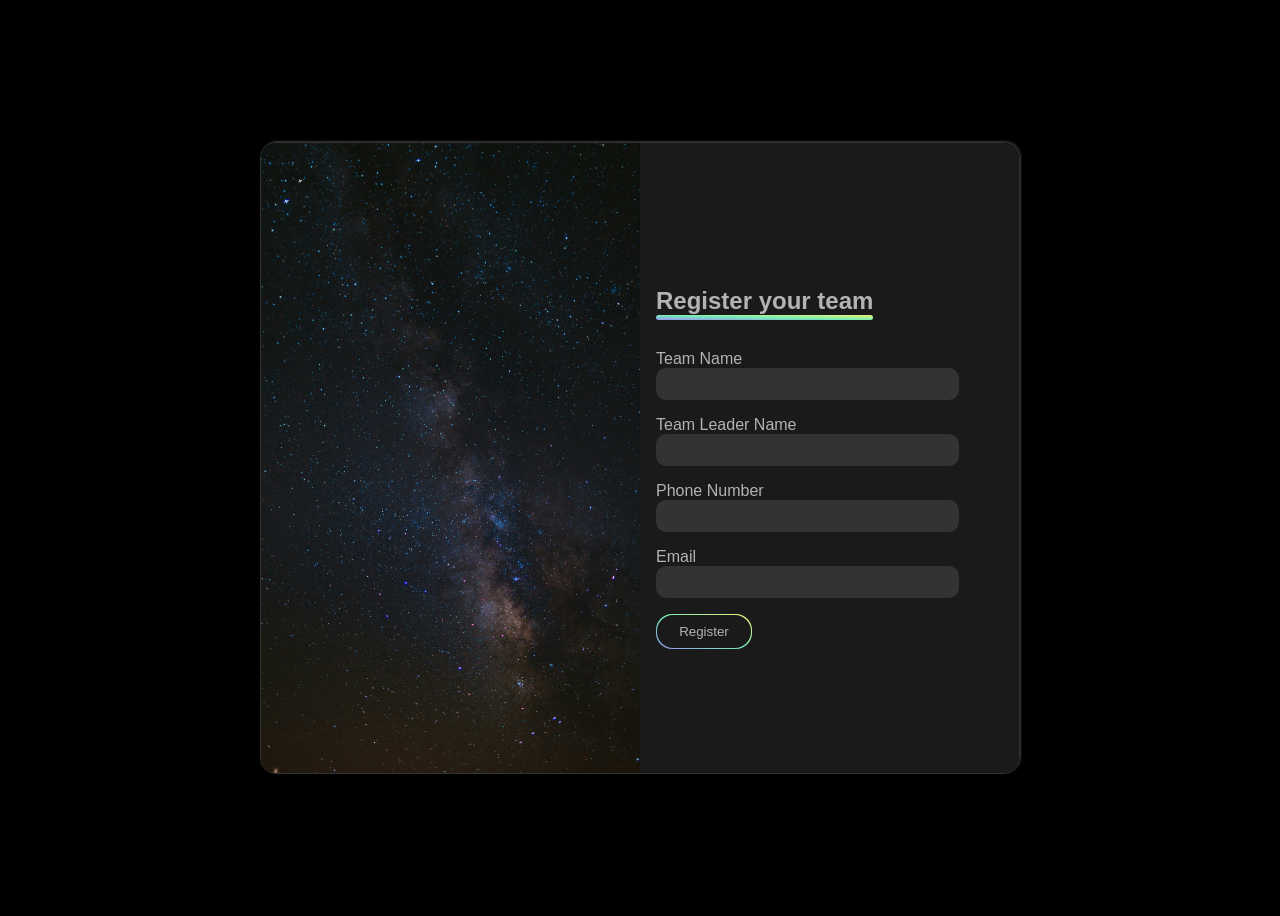
<file: day-1-sign-up/index.html>
<!doctype html>
<html lang="en">
  <head>
    <meta charset="UTF-8" />
    <meta name="viewport" content="width=device-width, initial-scale=1.0" />
    <title>Sign Up</title>
    <link rel="stylesheet" href="styles.css" />
  </head>
  <body>
    <div class="grid-container">
      <div class="grid-item">
        <img src="./images/image.jpg" />
      </div>
      <div class="grid-item form">
        <div class="form-container">
            <h2>Register your team</h2>
            <form>
                <label>Team Name</label>
                <input>
                <label>Team Leader Name</label>
                <input>
                <label>Phone Number</label>
                <input>
                <label>Email</label>
                <input type="email">
                <button>Register</button>
            </form>
        </div>
      </div>
    </div>
  </body>
</html>
</file>
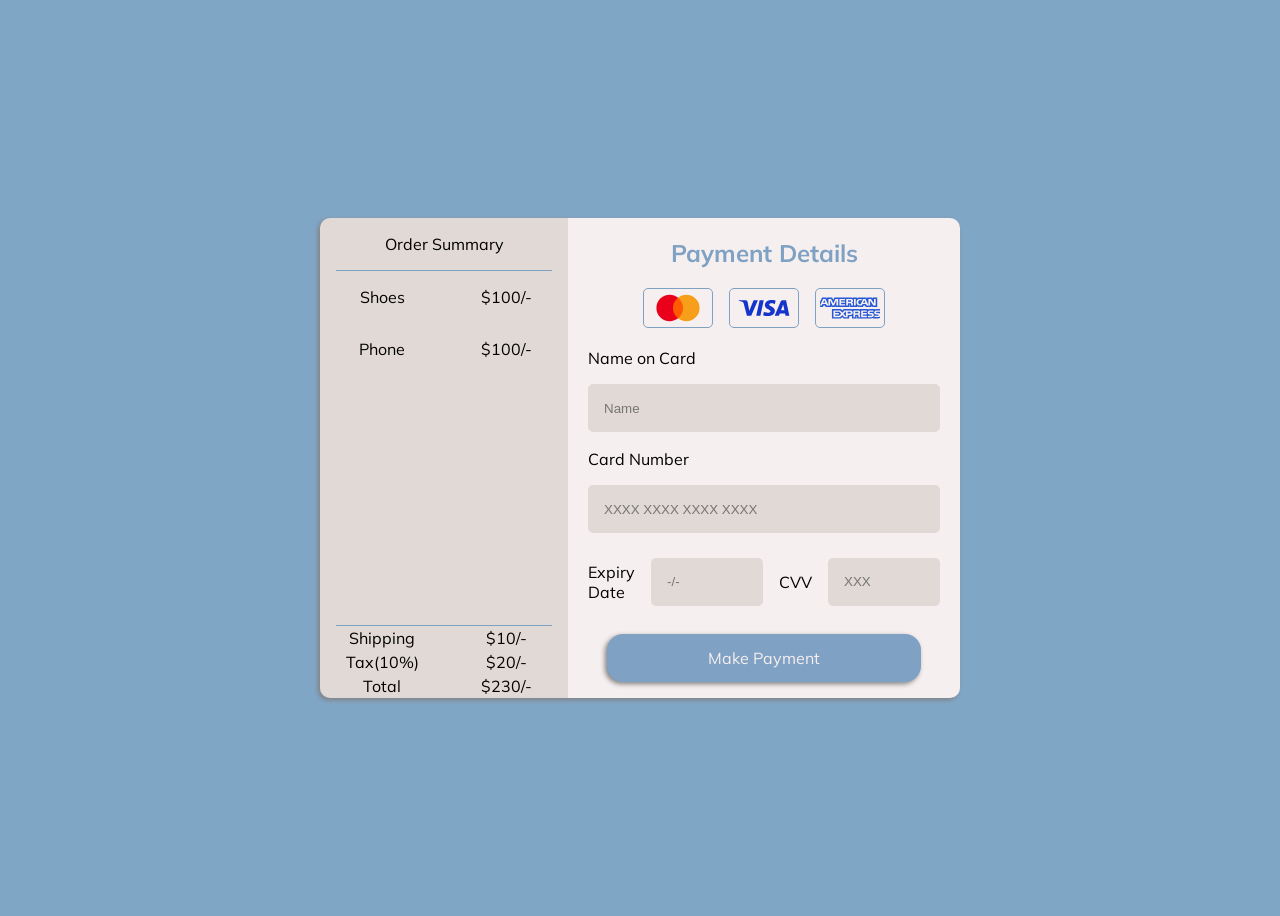
<file: day-2-credit-card/index.html>
<!doctype html>
<html lang="en">
  <head>
    <meta charset="UTF-8" />
    <meta name="viewport" content="width=device-width, initial-scale=1.0" />
    <title>Checkout</title>
    <link rel="preconnect" href="https://fonts.googleapis.com" />
    <link rel="preconnect" href="https://fonts.gstatic.com" crossorigin />
    <link
      href="https://fonts.googleapis.com/css2?family=Mulish:ital,wght@0,200..1000;1,200..1000&family=Quicksand:wght@300..700&display=swap"
      rel="stylesheet"
    />
    <link rel="stylesheet" href="./styles.css" />
  </head>
  <body>
    <div class="payment-container">
      <div class="grid-item list">
        <div>
          <p>Order Summary</p>
          <hr />
        </div>
        <div class="item-container">
          <div class="order-item">
            <p>Shoes</p>
            <p>$100/-</p>
          </div>
          <div class="order-item">
            <p>Phone</p>
            <p>$100/-</p>
          </div>
        </div>
        <hr />
        <div class="payment-summary">
          <p>Shipping</p>
          <p>$10/-</p>
          <p>Tax(10%)</p>
          <p>$20/-</p>
          <p>Total</p>
          <p>$230/-</p>
        </div>
      </div>
      <div class="grid-item credit-card">
        <h2>Payment Details</h2>
        <div class="card-choice">
          <button><img src="images/mastercard.svg" /></button>
          <button><img src="images/visa.svg" /></button>
          <button><img src="images/amex.svg" /></button>
        </div>
        <form>
          <label>Name on Card</label>
          <input placeholder="Name" />
          <label>Card Number</label>
          <input placeholder="XXXX XXXX XXXX XXXX" />
          <div class="card-deets-2">
            <label>Expiry Date</label>
            <input placeholder="-/-" />
            <label>CVV</label>
            <input placeholder="XXX" />
          </div>
        </form>
        <button class="make-payment">Make Payment</button>
      </div>
    </div>
  </body>
</html>
</file>
<file: day-1-sign-up/styles.css>
:root {
  --black-0: hsl(0, 0%, 0%);
  --black-5: hsl(0, 0%, 5%);
  --black-10: hsl(0, 0%, 10%);
  --black-20: hsl(0, 0%, 20%);
  --text-main: hsl(0, 0%, 70%);
}

body {
  background-color: var(--black-0);
  height: 100vh;
  display: flex;
  justify-content: center;
  align-items: center;
}

.grid-container {
  display: grid;
  grid-template-columns: 1fr 1fr;
  width: 60%;
  height: 80vh;
  border-radius: 16px;
  overflow: hidden;
  border: 1px var(--black-20) solid;
  box-shadow: 1px -1px 2px var(--black-20);
  max-height: 70vh;
}

.grid-item {
  width: 100%;
  height: 100%;
  overflow: hidden;
  background-color: var(--black-10);
}

.grid-item img {
  width: 100%;
  height: 100%;
  object-fit: cover;
  display: block;
}

.form-container {
  width: 80%;
  margin: 1rem;
}

.form-container h2 {
  font-family: sans-serif;
  color: var(--text-main);
  width: fit-content;
  position: relative;
}

.form-container h2::before {
  content: "";
  position: absolute;
  height: 5px;
  width: 100%;
  background: linear-gradient(
    to bottom left,
    hsl(60, 80%, 70%),
    hsl(150, 80%, 70%),
    hsl(240, 80%, 77%)
  );
  border-radius: 10px;
  top: 100%;
}

.grid-item.form {
  display: flex;
  align-items: center;
}

form {
  display: grid;
}

input {
  background-color: var(--black-20);
  border: none;
  outline: none;
  height: 2rem;
  color: white;
  border-radius: 10px;
  padding: 0 5px 0 5px;
}

label {
  font-family: sans-serif;
  color: var(--text-main);
  margin-top: 1rem;
}

button {
  border: none;
  margin-top: 1rem;
  width: 6rem;
  border-radius: 16px;
  padding: 10px 20px;
  text-align: center;
  background: linear-gradient(
    to bottom left,
    hsl(60, 80%, 70%),
    hsl(150, 80%, 70%),
    hsl(240, 80%, 77%)
  );
  position: relative;
  z-index: 1;
  color: var(--text-main);
  cursor: pointer;
}

button::before {
  content: "";
  position: absolute;
  top: 1px;
  bottom: 1px;
  left: 1px;
  right: 1px;
  border-radius: 16px;
  background-color: var(--black-10);
  z-index: -1;
  transition: ease 0.1s;
}

button:hover::before {
  background-color: var(--black-20);
}

@media (max-width: 768px) {
  .grid-container {
    grid-template-columns: 1fr;
    width: 90%;
    height: auto;
    max-height: 100vh;
  }

  .grid-item {
    min-height: 40vh;
  }

  .grid-item img{
    max-height: 40vh;
  }
}
</file>
<file: day-2-credit-card/styles.css>
:root {
  --bg: hsl(208, 38%, 64%);
  --accent: hsl(210, 36%, 63%);
  --bg-secondary-1: hsl(20, 17%, 86%);
  --bg-secondary-2: hsl(0, 29%, 95%);
  --shadow: hsl(0, 0%, 50%);
  --font-style: "Mulish"
}

body {
  background-color: var(--bg);
  display: flex;
  align-items: center;
  justify-content: center;
  height: 100vh;
}

.payment-container {
  display: grid;
  grid-template-columns: 1fr 1.5fr;
  height: 30rem;
  width: 40rem;
  border-radius: 10px;
  overflow: hidden;
  box-shadow: -2px 2px 5px var(--shadow);
}

.grid-item.list {
  background-color: var(--bg-secondary-1);
  display: grid;
  grid-template-rows: auto 1fr auto;
}

.item-container {
  max-height: 100%;
  overflow: hidden;
}

.order-item {
  display: grid;
  width: 100%;
  grid-template-columns: 1fr 1fr;
}

/* .grid-item.credit-card{
    background-color: var(--bg-secondary-2);
    display: flex;
    flex-direction: column;
    align-items: center;
} */

.grid-item.credit-card {
  background-color: var(--bg-secondary-2);
  display: grid;
  grid-template-rows: auto auto 1fr auto;
  justify-items: center;
  height: 100%;
}

p {
  text-align: center;
  font-family: var(--font-style);
}

hr {
  height: 1px;
  color: var(--accent);
  background-color: var(--accent);
  border: 0;
  margin: 0 1rem;
}

h2 {
  text-align: center;
  font-family: var(--font-style);
  color: var(--accent);
}

.card-choice {
  display: grid;
  grid-template-columns: 1fr 1fr 1fr;
  gap: 1rem;
}

.card-choice button {
  width: 70px;
  height: 40px;
  padding: 0;
  display: flex;
  align-items: center;
  justify-content: center;
  background: none;
  border: 1px var(--accent) solid;
  border-radius: 5px;
}

.card-choice button:hover {
  background-color: var(--bg-secondary-1);
}

.card-choice button img {
  width: 100%;
  height: 100%;
  object-fit: contain;
}

.card-deets-2 {
  display: flex;
  align-items: center;
  gap: 1rem;
}

form {
  display: grid;
  margin: 20px;
}

input {
  background-color: var(--bg-secondary-1);
  border: none;
  outline: none;
  height: 3rem;
  padding: 0 1rem;
  border-radius: 5px;
}

.card-deets-2 input {
  width: 5rem;
}

label {
  font-family: var(--font-style);
  margin: 0;
}

.make-payment:hover {
  background-color: var(--bg);
}
.make-payment {
  width: 80%;
  height: 3rem;
  font-size: 1rem;
  font-family: var(--font-style);
  background-color: var(--accent);
  color: var(--bg-secondary-2);
  border-radius: 16px;
  border: none;
  box-shadow: -2px 2px 5px var(--shadow);

  margin-bottom: 1rem;
  justify-self: center;
}

.payment-summary {
  display: grid;
  width: 100%;
  grid-template-columns: 1fr 1fr;
}

.payment-summary p{
    margin: 2px;
}
</file>
